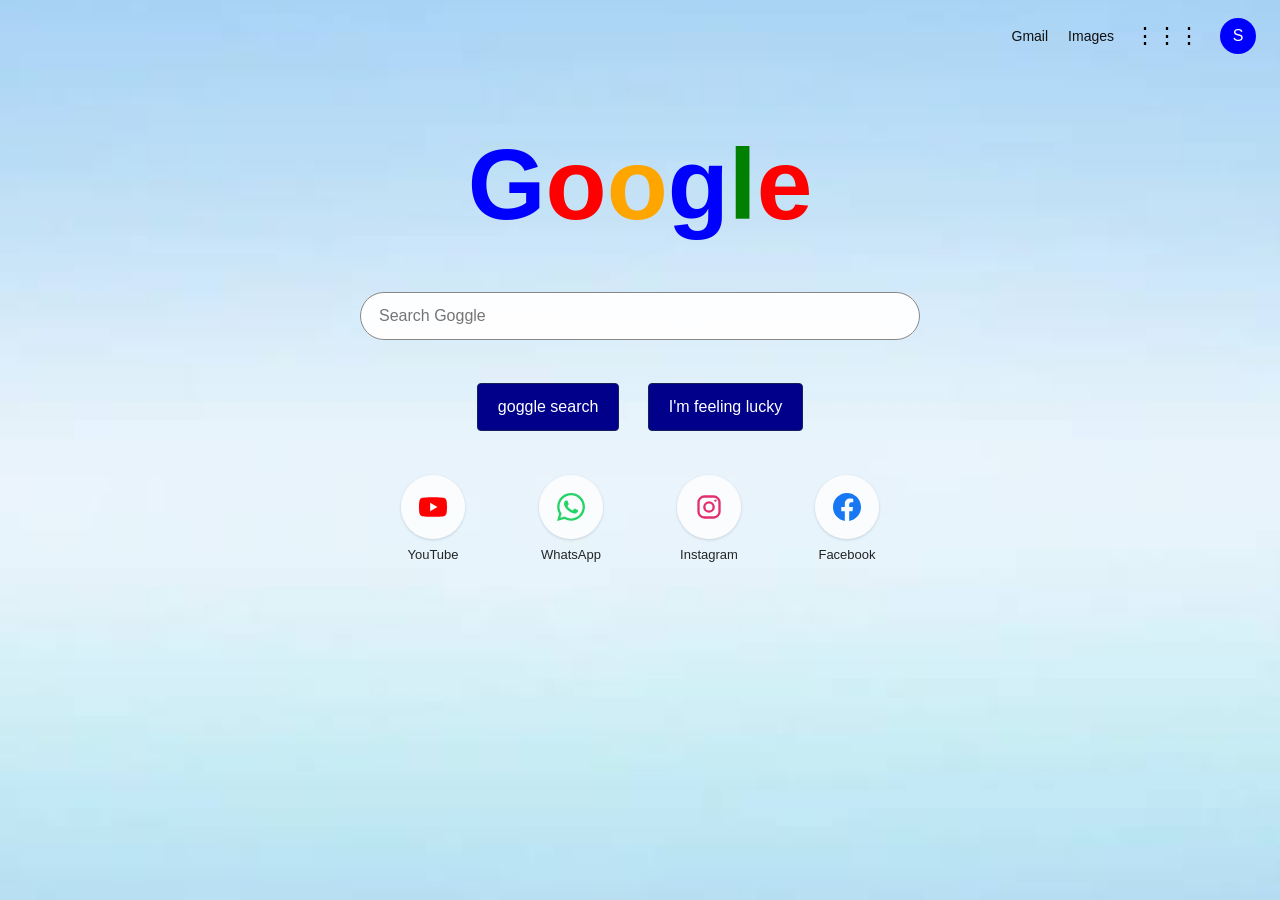
<file: index.html>
<!DOCTYPE html>
<html lang="en">
<head>
    <meta charset="UTF-8">
    <meta name="viewport" content="width=device-width, initial-scale=1.0">
    <title>Goggle Clone</title>
    <link rel="stylesheet" href="goggleclone.css">
</head>
<body>
    <header class="top-bar">
  <a href="#">Gmail</a>
  <a href="#">Images</a>
  
  <button class="apps" aria-label="Apps">⋮⋮⋮</button>
  <div class="avatar">S</div>
        </header>
    <h1>
        <span class="blue">G</span><span class="red">o</span><Span class="orange">o</Span><span class="blue">g</span><span class="green">l</span><span class="red">e</span>

    </h1>
    <form action="https://www.google.com/search" method="GET">
    <input type="search"
    name="q"
    placeholder="Search Goggle" class="input">
    </form>
    <br>
    <button class="bottom">goggle search</button>
    <button class="bottom"> I'm feeling lucky</button>

    <div class="shortcuts">

  <a class="shortcut" href="https://www.youtube.com" target="_blank" rel="noopener">
    <span class="tile youtube">
      <svg viewBox="0 0 24 24" fill="currentColor">
        <path d="M23.498 6.186a3.016 3.016 0 0 0-2.122-2.136C19.505 3.545 12 3.545 12 3.545s-7.505 0-9.377.505A3.017 3.017 0 0 0 .502 6.186C0 8.07 0 12 0 12s0 3.93.502 5.814a3.016 3.016 0 0 0 2.122 2.136c1.871.505 9.376.505 9.376.505s7.505 0 9.377-.505a3.015 3.015 0 0 0 2.122-2.136C24 15.93 24 12 24 12s0-3.93-.502-5.814zM9.545 15.568V8.432L15.818 12l-6.273 3.568z"/>
      </svg>
    </span>
    <span class="label">YouTube</span>
  </a>

  <a class="shortcut" href="https://web.whatsapp.com" target="_blank" rel="noopener">
    <span class="tile whatsapp">
      <svg viewBox="0 0 24 24" fill="currentColor">
        <path d="M17.472 14.382c-.297-.149-1.758-.867-2.03-.967-.273-.099-.471-.148-.67.15-.197.297-.767.966-.94 1.164-.173.199-.347.223-.644.075-.297-.15-1.255-.463-2.39-1.475-.883-.788-1.48-1.761-1.653-2.059-.173-.297-.018-.458.13-.606.134-.133.298-.347.446-.52.149-.174.198-.298.298-.497.099-.198.05-.371-.025-.52-.075-.149-.669-1.612-.916-2.207-.242-.579-.487-.5-.669-.51-.173-.008-.371-.01-.57-.01-.198 0-.52.074-.792.372-.272.297-1.04 1.016-1.04 2.479 0 1.462 1.065 2.875 1.213 3.074.149.198 2.096 3.2 5.077 4.487.709.306 1.262.489 1.694.625.712.227 1.36.195 1.871.118.571-.085 1.758-.719 2.006-1.413.248-.694.248-1.289.173-1.413-.074-.124-.272-.198-.57-.347m-5.421 7.403h-.004a9.87 9.87 0 01-5.031-1.378l-.361-.214-3.741.982.998-3.648-.235-.374a9.86 9.86 0 01-1.51-5.26c.001-5.45 4.436-9.884 9.888-9.884 2.64 0 5.122 1.03 6.988 2.898a9.825 9.825 0 012.893 6.994c-.003 5.45-4.437 9.884-9.885 9.884m8.413-18.297A11.815 11.815 0 0012.05 0C5.495 0 .16 5.335.157 11.892c0 2.096.547 4.142 1.588 5.945L.057 24l6.305-1.654a11.882 11.882 0 005.683 1.448h.005c6.554 0 11.89-5.335 11.893-11.893a11.821 11.821 0 00-3.48-8.413z"/>
      </svg>
    </span>
    <span class="label">WhatsApp</span>
  </a>

  <a class="shortcut" href="https://www.instagram.com" target="_blank" rel="noopener">
    <span class="tile instagram">
      <svg viewBox="0 0 24 24" fill="none" stroke="currentColor" stroke-width="2" stroke-linecap="round" stroke-linejoin="round">
        <rect x="3" y="3" width="18" height="18" rx="5"/>
        <circle cx="12" cy="12" r="4"/>
        <circle cx="17.5" cy="6.5" r="1" fill="currentColor" stroke="none"/>
      </svg>
    </span>
    <span class="label">Instagram</span>
  </a>

  <a class="shortcut" href="https://www.facebook.com" target="_blank" rel="noopener">
    <span class="tile facebook">
      <svg viewBox="0 0 24 24" fill="currentColor">
        <path d="M24 12.073c0-6.627-5.373-12-12-12s-12 5.373-12 12c0 5.99 4.388 10.954 10.125 11.854v-8.385H7.078v-3.47h3.047V9.43c0-3.007 1.792-4.669 4.533-4.669 1.312 0 2.686.235 2.686.235v2.953H15.83c-1.491 0-1.956.925-1.956 1.874v2.25h3.328l-.532 3.47h-2.796v8.385C19.612 23.027 24 18.062 24 12.073z"/>
      </svg>
    </span>
    <span class="label">Facebook</span>
  </a>

</div>
    
</body>
</html>
</file>
<file: goggleclone.css>
* {
  box-sizing: border-box;
}

body {
  min-height: 100vh;
  min-height: 100svh;
  margin: 0;
  padding: 0 16px 32px;
  font-family: Arial, Helvetica, sans-serif;
  text-align: center;
  background-image: url('my guy 2.jpeg');
  background-position: center;
  background-size: cover;
  background-repeat: no-repeat;
}

.top-bar {
  width: calc(100% + 32px);
  margin-left: -16px;
  min-height: 60px;
  display: flex;
  justify-content: flex-end;
  align-items: center;
  gap: 16px;
  padding: 10px 16px;
}

.top-bar a {
  color: #111;
  text-decoration: none;
  font-size: 14px;
}

.apps {
  min-width: 36px;
  min-height: 36px;
  padding: 0;
  background: none;
  border: none;
  font-size: 22px;
  cursor: pointer;
}

.avatar {
  width: 36px;
  height: 36px;
  flex: 0 0 36px;
  border-radius: 50%;
  background: blue;
  color: white;
  display: flex;
  align-items: center;
  justify-content: center;
  font-size: 16px;
  cursor: pointer;
  user-select: none;
}

h1 {
  margin: 72px 0 28px;
  font-size: 64px;
  line-height: 1;
}

form {
  width: 100%;
  max-width: 560px;
  margin-right: auto;
  margin-left: auto;
}

input {
  width: 100%;
  height: 48px;
  padding: 0 18px;
  font-size: 16px;
}

.input {
  border-radius: 26px;
  border: 1px solid #888;
  background: rgba(255, 255, 255, 0.96);
}

.bottom {
  min-height: 42px;
  margin: 16px 4px 0;
  padding: 10px 14px;
  border: 1px solid #16205a;
  border-radius: 4px;
  background: darkblue;
  color: white;
  font-size: 14px;
  cursor: pointer;
}

.blue { color: blue; }
.red { color: red; }
.orange { color: orange; }
.green { color: green; }

.shortcuts {
  width: 100%;
  max-width: 408px;
  display: grid;
  grid-template-columns: repeat(4, minmax(0, 1fr));
  justify-items: center;
  gap: 16px 8px;
  margin: 36px auto 0;
}

.shortcut {
  width: 100%;
  display: flex;
  flex-direction: column;
  align-items: center;
  text-decoration: none;
  font-family: Arial, sans-serif;
}

.tile {
  width: 52px;
  height: 52px;
  border-radius: 50%;
  background: rgba(255, 255, 255, 0.78);
  box-shadow: 0 1px 3px rgba(0, 0, 0, 0.15);
  display: flex;
  align-items: center;
  justify-content: center;
  transition: transform 0.2s, background 0.2s;
}

.tile svg {
  width: 24px;
  height: 24px;
}

.shortcut:hover .tile {
  background: #fff;
  transform: translateY(-2px);
}

.label {
  margin-top: 8px;
  font-size: 11px;
  color: rgba(0, 0, 0, 0.85);
  text-align: center;
}

.youtube { color: #ff0000; }
.whatsapp { color: #25d366; }
.instagram { color: #e1306c; }
.facebook { color: #1877f2; }

@media (min-width: 600px) {
  body {
    padding: 0 24px 40px;
  }

  .top-bar {
    width: calc(100% + 48px);
    margin-left: -24px;
    min-height: 72px;
    gap: 20px;
    padding: 12px 24px;
  }

  h1 {
    margin: 55px 0 50px;
    font-size: 100px;
    line-height: normal;
  }

  .bottom {
    min-height: 48px;
    margin: 25px 12px 0;
    padding: 10px 20px;
    font-size: 16px;
  }

  .shortcuts {
    max-width: 480px;
    gap: 24px;
    margin: 44px auto 0;
  }

  .shortcut {
    width: 84px;
  }

  .tile {
    width: 64px;
    height: 64px;
  }

  .tile svg {
    width: 28px;
    height: 28px;
  }

  .label {
    font-size: 13px;
  }
}

@media (min-width: 1200px) {
  .shortcuts {
    max-width: 520px;
    gap: 32px;
  }
}

@media (min-width: 2000px) {
  .top-bar {
    min-height: 88px;
    padding-right: 40px;
    padding-left: 40px;
  }

  h1 {
    margin-top: 100px;
    font-size: 112px;
  }

  form {
    max-width: 640px;
  }

  input {
    height: 56px;
  }

  .shortcuts {
    max-width: 600px;
    margin-top: 56px;
  }

  .tile {
    width: 72px;
    height: 72px;
  }
}
</file>
